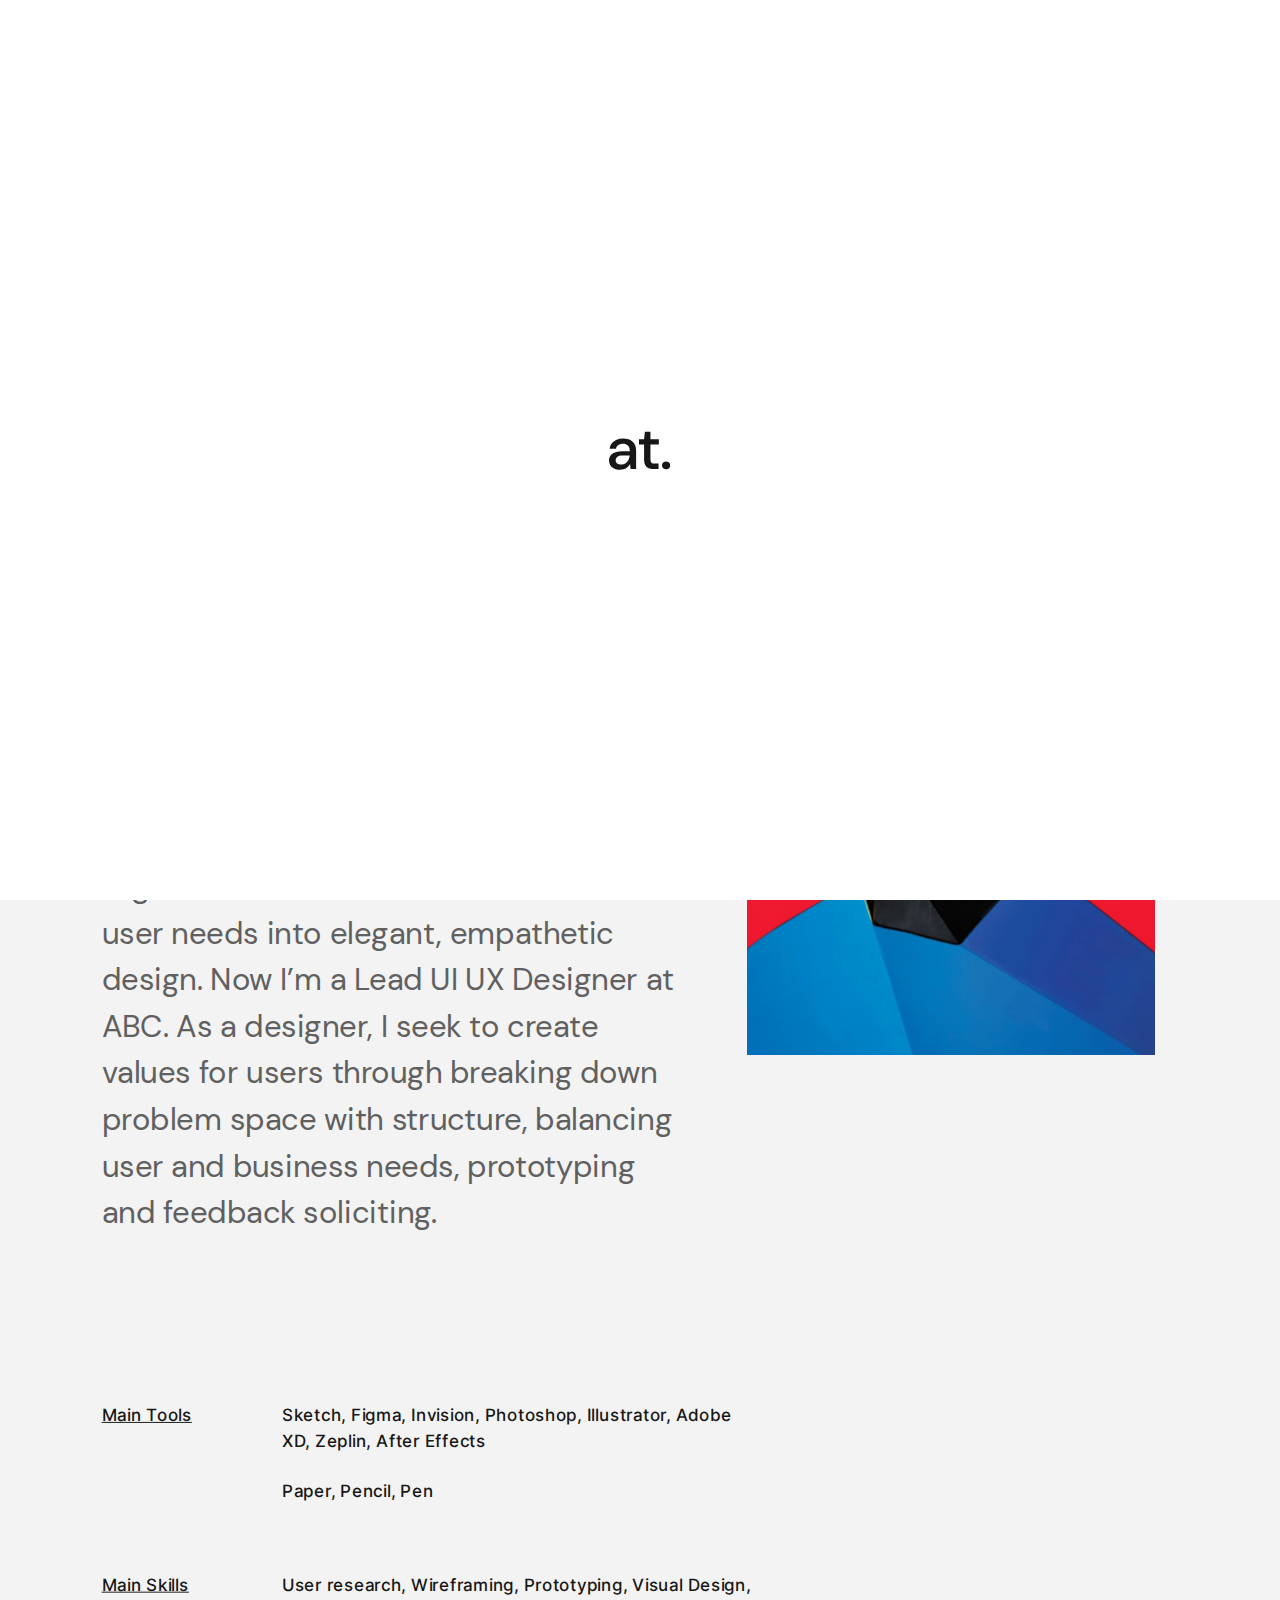
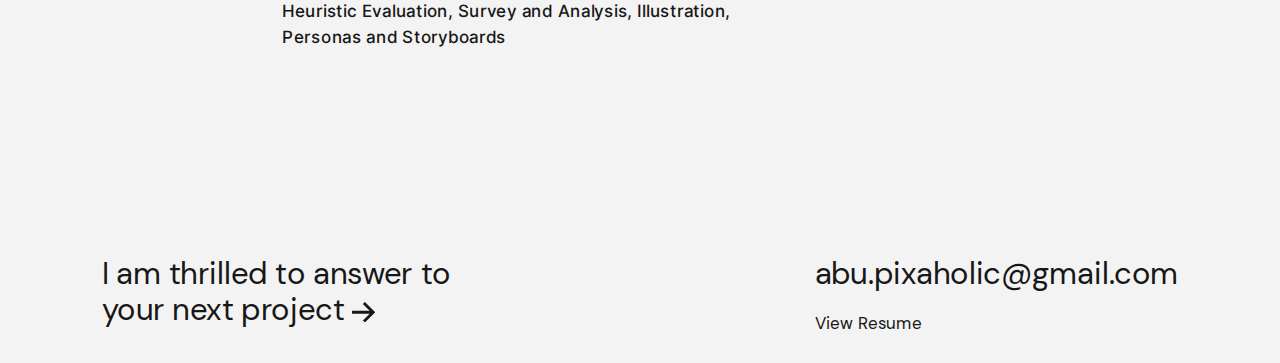
<file: about.html>
<!DOCTYPE html>
<html lang="en">
	<head>
		<meta charset="UTF-8" />
		<meta http-equiv="X-UA-Compatible" content="IE=edge" />
		<meta name="viewport" content="width=device-width, initial-scale=1.0" />
		<title>Abu Tahir</title>
		<link
			rel="stylesheet"
			href="https://maxcdn.bootstrapcdn.com/bootstrap/4.0.0/css/bootstrap.min.css"
			integrity="sha384-Gn5384xqQ1aoWXA+058RXPxPg6fy4IWvTNh0E263XmFcJlSAwiGgFAW/dAiS6JXm"
			crossorigin="anonymous"
		/>
		<link rel="stylesheet" href="css/style.css" />
	</head>
	<body>
		<div class="base-frame-bg"></div>
		<div id="loader">
			<img src="images/logo/main.svg" alt="Abu Tahir, Portfolio" />
		</div>

		<div class="base-frame">
			<header>
				<nav class="navbar navbar-expand-lg navbar-light">
					<a class="navbar-brand loading" id="navbar-brand" href="index.html"
						><img src="images/logo/main.svg" alt="Abu Tahir, Portfolio"
					/></a>
					<button
						class="navbar-toggler"
						type="button"
						data-toggle="collapse"
						data-target="#navbarNav"
						aria-controls="navbarNav"
						aria-expanded="false"
						aria-label="Toggle navigation"
					>
						<span class="navbar-toggler-icon"></span>
					</button>
					<div
						class="collapse navbar-collapse justify-content-end"
						id="navbarNav"
					>
						<ul class="navbar-nav">
							<li class="nav-item active">
								<a class="nav-link" href="#"
									>Work <span class="sr-only">(current)</span></a
								>
							</li>
							<li class="nav-item">
								<a class="nav-link active" href="#">About</a>
							</li>
							<li class="nav-item">
								<a class="nav-link" href="#">Playground</a>
							</li>
							<li class="nav-item">
								<a class="nav-link" href="#">Contact</a>
							</li>
						</ul>
					</div>
				</nav>
			</header>
			<main>
				<!-- Top hero part  -->
				<div class="container hero-section-v2">
					<div class="row">
						<div class="col-lg-7">
							<div class="header-text">
								<h1>Hi I’m Abu Thahir , UI UX designer artist.</h1>
							</div>
							<p class="basic-text">
								I am a product designer based in Kochi , India. To bridge the
								gap between users and their goals, I break down complex problems
								with structure, balance perspectives from users and
								organizational metrics and translate user needs into elegant,
								empathetic design. Now I’m a Lead UI UX Designer at ABC. As a
								designer, I seek to create values for users through breaking
								down problem space with structure, balancing user and business
								needs, prototyping and feedback soliciting.
							</p>
						</div>
						<div class="col-lg-5">
							<img src="images/about.svg" />
						</div>
					</div>
				</div>
				<div class="container">
					<div class="row">
						<div class="col-md-12">
							<div class="desc-block">
								<div class="desc-block-each">
									<p class="desc-block-sheader">Main Tools</p>
									<div class="desc-block-each-second">
										<p>
											Sketch, Figma, Invision, Photoshop, Illustrator, Adobe XD,
											Zeplin, After Effects
										</p>
										<p>Paper, Pencil, Pen</p>
									</div>
								</div>
								<div class="desc-block-each">
									<p class="desc-block-sheader">Main Skills</p>
									<div class="desc-block-each-second">
										<p>
											User research, Wireframing, Prototyping, Visual Design,
											Heuristic Evaluation, Survey and Analysis, Illustration,
											Personas and Storyboards
										</p>
									</div>
								</div>
							</div>
						</div>
					</div>
				</div>
			</main>
			<footer>
				<div class="container">
					<div class="footer">
						<div class="footer-xl-wrapper">
							<p class="footer-xl">
								I am thrilled to answer to your next project
								<img src="images/icons/go-right.svg" />
							</p>
						</div>
						<div class="footer-links-v2">
							<div>
								<a class="footer-xl">abu.pixaholic@gmail.com</a>
								<a class="footer-md">View Resume</a>
							</div>
						</div>
					</div>
				</div>
			</footer>
			<div class="mouseStick">
				<svg
					width="59"
					height="61"
					viewBox="0 0 59 61"
					fill="none"
					xmlns="http://www.w3.org/2000/svg"
					id="stick"
				>
					<path
						d="M43.184 48.5162L17.863 20.3275L20.033 18.3281L46.0594 45.8669L43.184 48.5162Z"
						fill="white"
						stroke="black"
					/>
					<path
						d="M10.3659 10.0136L16.5019 13.463C16.8795 13.6752 17.3509 13.6202 17.6695 13.3267L22.8461 8.55691L21.4618 15.4585C21.3765 15.8832 21.5745 16.3146 21.9522 16.5268L28.0882 19.9762L21.0966 20.7923C20.6663 20.8425 20.3173 21.1641 20.2321 21.5888L18.8477 28.4904L15.911 22.0932C15.7303 21.6995 15.3166 21.4669 14.8863 21.5171L7.8947 22.3332L13.0713 17.5634C13.3899 17.2699 13.4833 16.8046 13.3025 16.4108L10.3659 10.0136Z"
						fill="#FECE24"
						stroke="black"
					/>
					<path
						d="M41.3443 46.5404C42.4019 46.2353 43.7833 44.8287 44.2404 43.8719"
						stroke="black"
					/>
					<path
						d="M40.1768 45.2734C41.2344 44.9683 42.6158 43.5616 43.073 42.6049"
						stroke="black"
					/>
					<path
						d="M39.0094 44.0063C40.067 43.7012 41.4483 42.2946 41.9055 41.3378"
						stroke="black"
					/>
					<path
						d="M37.8419 42.7393C38.8995 42.4342 40.2809 41.0275 40.738 40.0708"
						stroke="black"
					/>
					<path
						d="M36.6745 41.4722C37.7321 41.1671 39.1134 39.7605 39.5706 38.8037"
						stroke="black"
					/>
					<circle
						cx="45.9612"
						cy="48.6453"
						r="2.45355"
						transform="rotate(-42.6575 45.9612 48.6453)"
						fill="#FECE24"
						stroke="black"
					/>
					<circle
						cx="48.3447"
						cy="51.1814"
						r="0.983856"
						transform="rotate(-27.6575 48.3447 51.1814)"
						fill="#FECE24"
						stroke="black"
						stroke-width="0.5"
					/>
				</svg>
			</div>
		</div>
		<script
			src="https://code.jquery.com/jquery-3.3.1.slim.min.js"
			integrity="sha384-q8i/X+965DzO0rT7abK41JStQIAqVgRVzpbzo5smXKp4YfRvH+8abtTE1Pi6jizo"
			crossorigin="anonymous"
		></script>
		<script
			src="https://stackpath.bootstrapcdn.com/bootstrap/4.3.1/js/bootstrap.min.js"
			integrity="sha384-JjSmVgyd0p3pXB1rRibZUAYoIIy6OrQ6VrjIEaFf/nJGzIxFDsf4x0xIM+B07jRM"
			crossorigin="anonymous"
		></script>
		<script src="js/index.js"></script>
	</body>
</html>
</file>
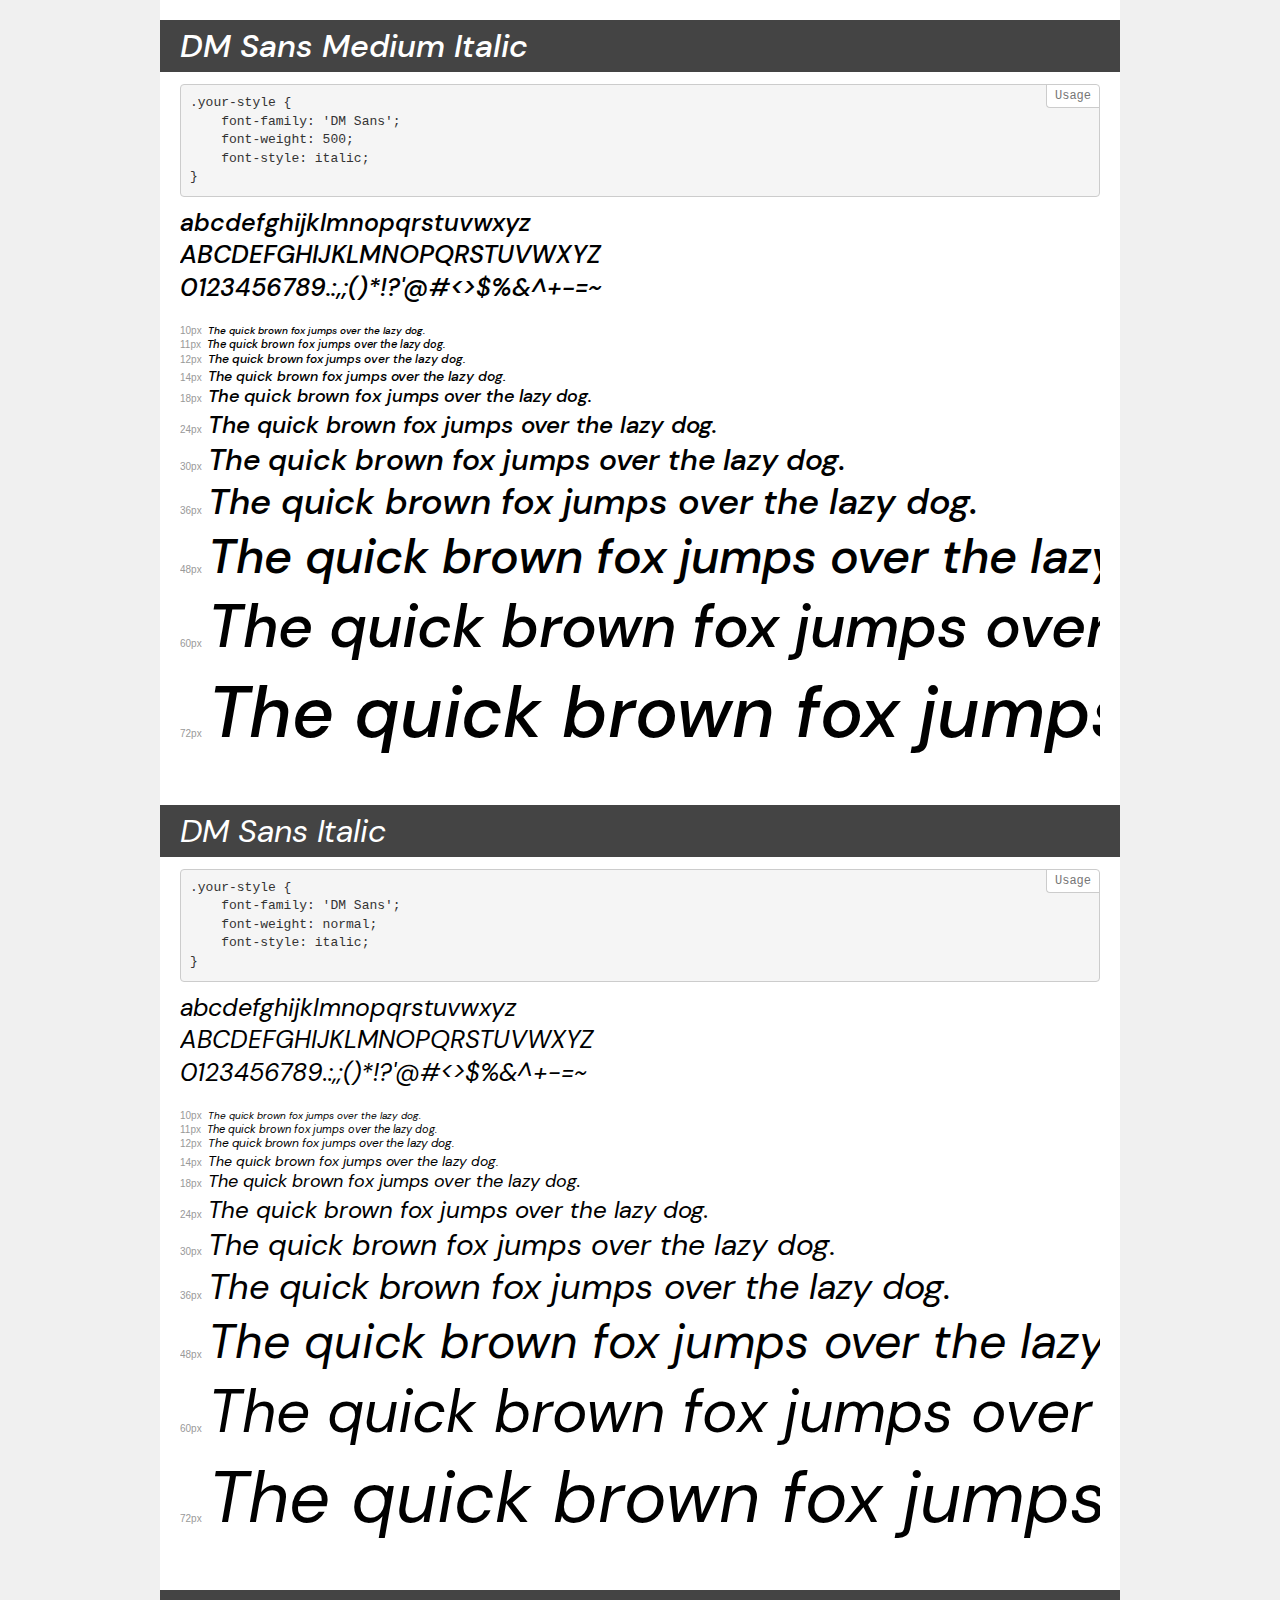
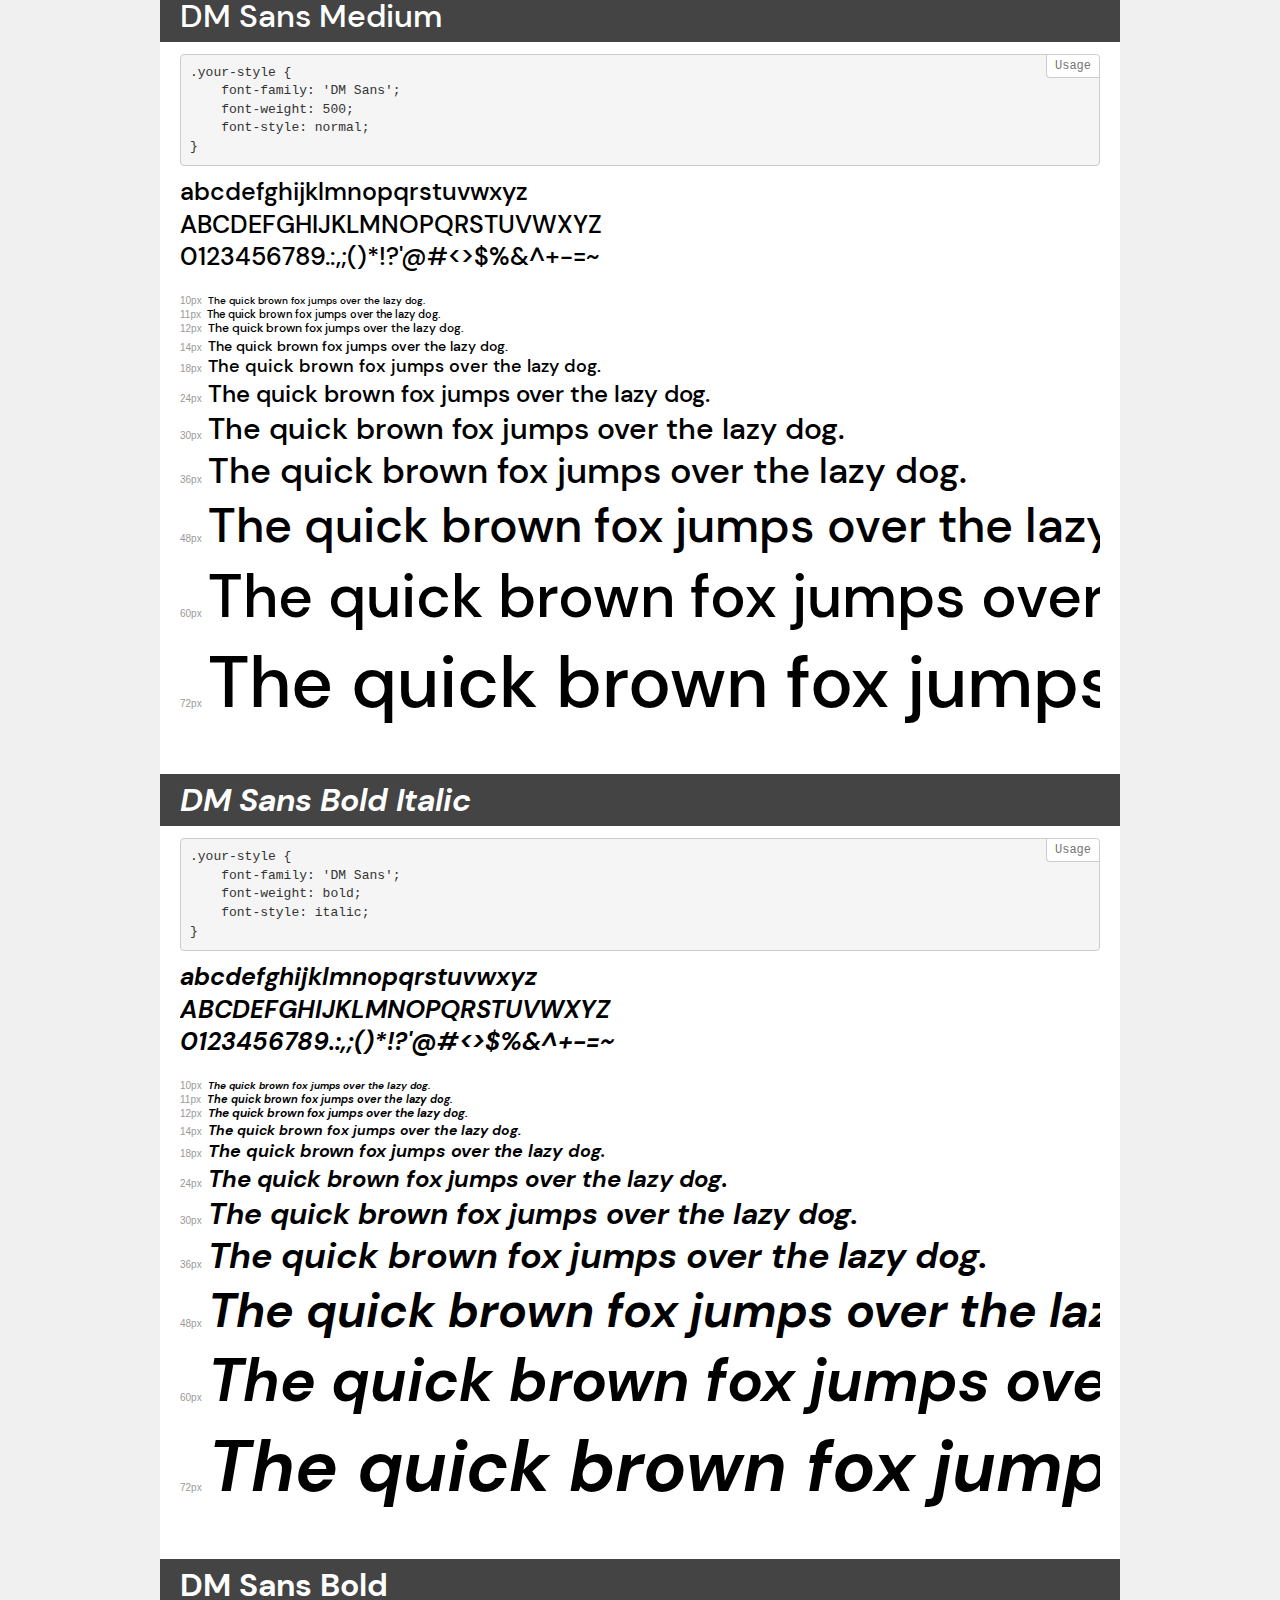
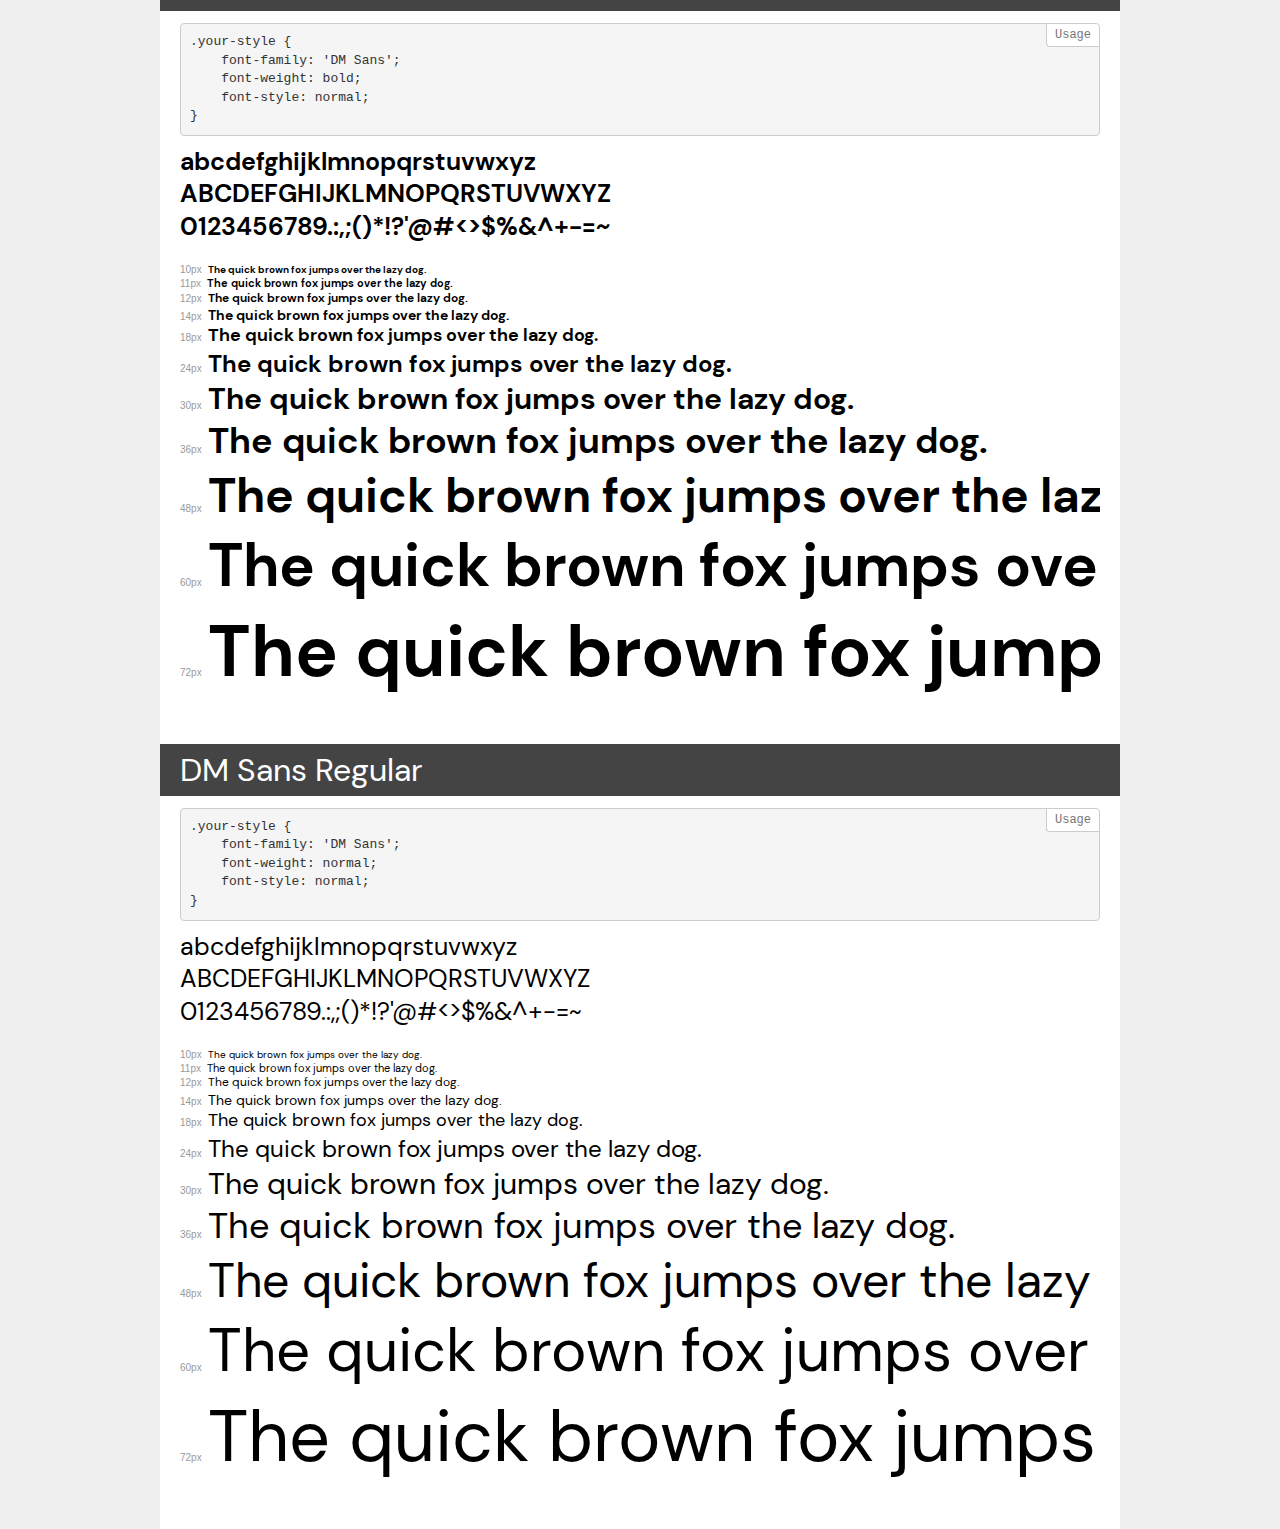
<file: fonts/demo.html>
<!DOCTYPE html>
<html lang="en">
<head>
    <meta charset="utf-8">
    <meta http-equiv="X-UA-Compatible" content="IE=edge">
    <meta name="viewport" content="width=device-width, initial-scale=1">
    <meta name="robots" content="noindex, noarchive">
    <meta name="format-detection" content="telephone=no">
    <title>Transfonter demo</title>
    <link href="stylesheet.css" rel="stylesheet">
    <style>
        /*
        http://meyerweb.com/eric/tools/css/reset/
        v2.0 | 20110126
        License: none (public domain)
        */
        html, body, div, span, applet, object, iframe,
        h1, h2, h3, h4, h5, h6, p, blockquote, pre,
        a, abbr, acronym, address, big, cite, code,
        del, dfn, em, img, ins, kbd, q, s, samp,
        small, strike, strong, sub, sup, tt, var,
        b, u, i, center,
        dl, dt, dd, ol, ul, li,
        fieldset, form, label, legend,
        table, caption, tbody, tfoot, thead, tr, th, td,
        article, aside, canvas, details, embed,
        figure, figcaption, footer, header, hgroup,
        menu, nav, output, ruby, section, summary,
        time, mark, audio, video {
            margin: 0;
            padding: 0;
            border: 0;
            font-size: 100%;
            font: inherit;
            vertical-align: baseline;
        }
        /* HTML5 display-role reset for older browsers */
        article, aside, details, figcaption, figure,
        footer, header, hgroup, menu, nav, section {
            display: block;
        }
        body {
            line-height: 1;
        }
        ol, ul {
            list-style: none;
        }
        blockquote, q {
            quotes: none;
        }
        blockquote:before, blockquote:after,
        q:before, q:after {
            content: '';
            content: none;
        }
        table {
            border-collapse: collapse;
            border-spacing: 0;
        }
        /* demo styles */
        body {
            background: #f0f0f0;
            color: #000;
        }
        .page {
            background: #fff;
            width: 920px;
            margin: 0 auto;
            padding: 20px 20px 0 20px;
            overflow: hidden;
        }
        .font-container {
            overflow-x: auto;
            overflow-y: hidden;
            margin-bottom: 40px;
            line-height: 1.3;
            white-space: nowrap;
            padding-bottom: 5px;
        }
        h1 {
            position: relative;
            background: #444;
            font-size: 32px;
            color: #fff;
            padding: 10px 20px;
            margin: 0 -20px 12px -20px;
        }
        .letters {
            font-size: 25px;
            margin-bottom: 20px;
        }
        .s10:before {
            content: '10px';
        }
        .s11:before {
            content: '11px';
        }
        .s12:before {
            content: '12px';
        }
        .s14:before {
            content: '14px';
        }
        .s18:before {
            content: '18px';
        }
        .s24:before {
            content: '24px';
        }
        .s30:before {
            content: '30px';
        }
        .s36:before {
            content: '36px';
        }
        .s48:before {
            content: '48px';
        }
        .s60:before {
            content: '60px';
        }
        .s72:before {
            content: '72px';
        }
        .s10:before, .s11:before, .s12:before, .s14:before,
        .s18:before, .s24:before, .s30:before, .s36:before,
        .s48:before, .s60:before, .s72:before {
            font-family: Arial, sans-serif;
            font-size: 10px;
            font-weight: normal;
            font-style: normal;
            color: #999;
            padding-right: 6px;
        }
        pre {
            display: block;
            position: relative;
            padding: 9px;
            margin: 0 0 10px;
            font-family: Monaco, Menlo, Consolas, "Courier New", monospace;
            font-size: 13px;
            line-height: 1.428571429;
            color: #333;
            font-weight: normal;
            font-style: normal;
            background-color: #f5f5f5;
            border: 1px solid #ccc;
            overflow-x: auto;
            border-radius: 4px;
        }
        pre:after {
            display: block;
            position: absolute;
            right: 0;
            top: 0;
            content: 'Usage';
            line-height: 1;
            padding: 5px 8px;
            font-size: 12px;
            color: #767676;
            background-color: #fff;
            border: 1px solid #ccc;
            border-right: none;
            border-top: none;
            border-radius: 0 4px 0 4px;
            z-index: 10;
        }
        /* responsive */
        @media (max-width: 959px) {
            .page {
                width: auto;
                margin: 0;
            }
        }
    </style>
</head>
<body>
<div class="page">
    <div class="demo">
        <h1 style="font-family: 'DM Sans'; font-weight: 500; font-style: italic;">DM Sans Medium Italic</h1>
        <pre>.your-style {
    font-family: 'DM Sans';
    font-weight: 500;
    font-style: italic;
}</pre>
        <div class="font-container" style="font-family: 'DM Sans'; font-weight: 500; font-style: italic;">
            <p class="letters">
                abcdefghijklmnopqrstuvwxyz<br>
ABCDEFGHIJKLMNOPQRSTUVWXYZ<br>
                0123456789.:,;()*!?'@#<>$%&^+-=~
            </p>
            <p class="s10" style="font-size: 10px;">The quick brown fox jumps over the lazy dog.</p>
            <p class="s11" style="font-size: 11px;">The quick brown fox jumps over the lazy dog.</p>
            <p class="s12" style="font-size: 12px;">The quick brown fox jumps over the lazy dog.</p>
            <p class="s14" style="font-size: 14px;">The quick brown fox jumps over the lazy dog.</p>
            <p class="s18" style="font-size: 18px;">The quick brown fox jumps over the lazy dog.</p>
            <p class="s24" style="font-size: 24px;">The quick brown fox jumps over the lazy dog.</p>
            <p class="s30" style="font-size: 30px;">The quick brown fox jumps over the lazy dog.</p>
            <p class="s36" style="font-size: 36px;">The quick brown fox jumps over the lazy dog.</p>
            <p class="s48" style="font-size: 48px;">The quick brown fox jumps over the lazy dog.</p>
            <p class="s60" style="font-size: 60px;">The quick brown fox jumps over the lazy dog.</p>
            <p class="s72" style="font-size: 72px;">The quick brown fox jumps over the lazy dog.</p>
        </div>
    </div>
    <div class="demo">
        <h1 style="font-family: 'DM Sans'; font-weight: normal; font-style: italic;">DM Sans Italic</h1>
        <pre>.your-style {
    font-family: 'DM Sans';
    font-weight: normal;
    font-style: italic;
}</pre>
        <div class="font-container" style="font-family: 'DM Sans'; font-weight: normal; font-style: italic;">
            <p class="letters">
                abcdefghijklmnopqrstuvwxyz<br>
ABCDEFGHIJKLMNOPQRSTUVWXYZ<br>
                0123456789.:,;()*!?'@#<>$%&^+-=~
            </p>
            <p class="s10" style="font-size: 10px;">The quick brown fox jumps over the lazy dog.</p>
            <p class="s11" style="font-size: 11px;">The quick brown fox jumps over the lazy dog.</p>
            <p class="s12" style="font-size: 12px;">The quick brown fox jumps over the lazy dog.</p>
            <p class="s14" style="font-size: 14px;">The quick brown fox jumps over the lazy dog.</p>
            <p class="s18" style="font-size: 18px;">The quick brown fox jumps over the lazy dog.</p>
            <p class="s24" style="font-size: 24px;">The quick brown fox jumps over the lazy dog.</p>
            <p class="s30" style="font-size: 30px;">The quick brown fox jumps over the lazy dog.</p>
            <p class="s36" style="font-size: 36px;">The quick brown fox jumps over the lazy dog.</p>
            <p class="s48" style="font-size: 48px;">The quick brown fox jumps over the lazy dog.</p>
            <p class="s60" style="font-size: 60px;">The quick brown fox jumps over the lazy dog.</p>
            <p class="s72" style="font-size: 72px;">The quick brown fox jumps over the lazy dog.</p>
        </div>
    </div>
    <div class="demo">
        <h1 style="font-family: 'DM Sans'; font-weight: 500; font-style: normal;">DM Sans Medium</h1>
        <pre>.your-style {
    font-family: 'DM Sans';
    font-weight: 500;
    font-style: normal;
}</pre>
        <div class="font-container" style="font-family: 'DM Sans'; font-weight: 500; font-style: normal;">
            <p class="letters">
                abcdefghijklmnopqrstuvwxyz<br>
ABCDEFGHIJKLMNOPQRSTUVWXYZ<br>
                0123456789.:,;()*!?'@#<>$%&^+-=~
            </p>
            <p class="s10" style="font-size: 10px;">The quick brown fox jumps over the lazy dog.</p>
            <p class="s11" style="font-size: 11px;">The quick brown fox jumps over the lazy dog.</p>
            <p class="s12" style="font-size: 12px;">The quick brown fox jumps over the lazy dog.</p>
            <p class="s14" style="font-size: 14px;">The quick brown fox jumps over the lazy dog.</p>
            <p class="s18" style="font-size: 18px;">The quick brown fox jumps over the lazy dog.</p>
            <p class="s24" style="font-size: 24px;">The quick brown fox jumps over the lazy dog.</p>
            <p class="s30" style="font-size: 30px;">The quick brown fox jumps over the lazy dog.</p>
            <p class="s36" style="font-size: 36px;">The quick brown fox jumps over the lazy dog.</p>
            <p class="s48" style="font-size: 48px;">The quick brown fox jumps over the lazy dog.</p>
            <p class="s60" style="font-size: 60px;">The quick brown fox jumps over the lazy dog.</p>
            <p class="s72" style="font-size: 72px;">The quick brown fox jumps over the lazy dog.</p>
        </div>
    </div>
    <div class="demo">
        <h1 style="font-family: 'DM Sans'; font-weight: bold; font-style: italic;">DM Sans Bold Italic</h1>
        <pre>.your-style {
    font-family: 'DM Sans';
    font-weight: bold;
    font-style: italic;
}</pre>
        <div class="font-container" style="font-family: 'DM Sans'; font-weight: bold; font-style: italic;">
            <p class="letters">
                abcdefghijklmnopqrstuvwxyz<br>
ABCDEFGHIJKLMNOPQRSTUVWXYZ<br>
                0123456789.:,;()*!?'@#<>$%&^+-=~
            </p>
            <p class="s10" style="font-size: 10px;">The quick brown fox jumps over the lazy dog.</p>
            <p class="s11" style="font-size: 11px;">The quick brown fox jumps over the lazy dog.</p>
            <p class="s12" style="font-size: 12px;">The quick brown fox jumps over the lazy dog.</p>
            <p class="s14" style="font-size: 14px;">The quick brown fox jumps over the lazy dog.</p>
            <p class="s18" style="font-size: 18px;">The quick brown fox jumps over the lazy dog.</p>
            <p class="s24" style="font-size: 24px;">The quick brown fox jumps over the lazy dog.</p>
            <p class="s30" style="font-size: 30px;">The quick brown fox jumps over the lazy dog.</p>
            <p class="s36" style="font-size: 36px;">The quick brown fox jumps over the lazy dog.</p>
            <p class="s48" style="font-size: 48px;">The quick brown fox jumps over the lazy dog.</p>
            <p class="s60" style="font-size: 60px;">The quick brown fox jumps over the lazy dog.</p>
            <p class="s72" style="font-size: 72px;">The quick brown fox jumps over the lazy dog.</p>
        </div>
    </div>
    <div class="demo">
        <h1 style="font-family: 'DM Sans'; font-weight: bold; font-style: normal;">DM Sans Bold</h1>
        <pre>.your-style {
    font-family: 'DM Sans';
    font-weight: bold;
    font-style: normal;
}</pre>
        <div class="font-container" style="font-family: 'DM Sans'; font-weight: bold; font-style: normal;">
            <p class="letters">
                abcdefghijklmnopqrstuvwxyz<br>
ABCDEFGHIJKLMNOPQRSTUVWXYZ<br>
                0123456789.:,;()*!?'@#<>$%&^+-=~
            </p>
            <p class="s10" style="font-size: 10px;">The quick brown fox jumps over the lazy dog.</p>
            <p class="s11" style="font-size: 11px;">The quick brown fox jumps over the lazy dog.</p>
            <p class="s12" style="font-size: 12px;">The quick brown fox jumps over the lazy dog.</p>
            <p class="s14" style="font-size: 14px;">The quick brown fox jumps over the lazy dog.</p>
            <p class="s18" style="font-size: 18px;">The quick brown fox jumps over the lazy dog.</p>
            <p class="s24" style="font-size: 24px;">The quick brown fox jumps over the lazy dog.</p>
            <p class="s30" style="font-size: 30px;">The quick brown fox jumps over the lazy dog.</p>
            <p class="s36" style="font-size: 36px;">The quick brown fox jumps over the lazy dog.</p>
            <p class="s48" style="font-size: 48px;">The quick brown fox jumps over the lazy dog.</p>
            <p class="s60" style="font-size: 60px;">The quick brown fox jumps over the lazy dog.</p>
            <p class="s72" style="font-size: 72px;">The quick brown fox jumps over the lazy dog.</p>
        </div>
    </div>
    <div class="demo">
        <h1 style="font-family: 'DM Sans'; font-weight: normal; font-style: normal;">DM Sans Regular</h1>
        <pre>.your-style {
    font-family: 'DM Sans';
    font-weight: normal;
    font-style: normal;
}</pre>
        <div class="font-container" style="font-family: 'DM Sans'; font-weight: normal; font-style: normal;">
            <p class="letters">
                abcdefghijklmnopqrstuvwxyz<br>
ABCDEFGHIJKLMNOPQRSTUVWXYZ<br>
                0123456789.:,;()*!?'@#<>$%&^+-=~
            </p>
            <p class="s10" style="font-size: 10px;">The quick brown fox jumps over the lazy dog.</p>
            <p class="s11" style="font-size: 11px;">The quick brown fox jumps over the lazy dog.</p>
            <p class="s12" style="font-size: 12px;">The quick brown fox jumps over the lazy dog.</p>
            <p class="s14" style="font-size: 14px;">The quick brown fox jumps over the lazy dog.</p>
            <p class="s18" style="font-size: 18px;">The quick brown fox jumps over the lazy dog.</p>
            <p class="s24" style="font-size: 24px;">The quick brown fox jumps over the lazy dog.</p>
            <p class="s30" style="font-size: 30px;">The quick brown fox jumps over the lazy dog.</p>
            <p class="s36" style="font-size: 36px;">The quick brown fox jumps over the lazy dog.</p>
            <p class="s48" style="font-size: 48px;">The quick brown fox jumps over the lazy dog.</p>
            <p class="s60" style="font-size: 60px;">The quick brown fox jumps over the lazy dog.</p>
            <p class="s72" style="font-size: 72px;">The quick brown fox jumps over the lazy dog.</p>
        </div>
    </div>
</div>
</body>
</html>
</file>
<file: css/style.css>
/* Google font  */
@font-face {
	font-family: "DM Sans";
	src: url("../fonts/DMSans-MediumItalic.eot");
	src: url("../fonts/DMSans-MediumItalic.eot?#iefix")
			format("embedded-opentype"),
		url("../fonts/DMSans-MediumItalic.woff2") format("woff2"),
		url("../fonts/DMSans-MediumItalic.woff") format("woff"),
		url("../fonts/DMSans-MediumItalic.ttf") format("truetype");
	font-weight: 500;
	font-style: italic;
	font-display: swap;
}

@font-face {
	font-family: "DM Sans";
	src: url("../fonts/DMSans-Italic.eot");
	src: url("../fonts/DMSans-Italic.eot?#iefix") format("embedded-opentype"),
		url("../fonts/DMSans-Italic.woff2") format("woff2"),
		url("../fonts/DMSans-Italic.woff") format("woff"),
		url("../fonts/DMSans-Italic.ttf") format("truetype");
	font-weight: normal;
	font-style: italic;
	font-display: swap;
}

@font-face {
	font-family: "DM Sans";
	src: url("../fonts/DMSans-Medium.eot");
	src: url("../fonts/DMSans-Medium.eot?#iefix") format("embedded-opentype"),
		url("../fonts/DMSans-Medium.woff2") format("woff2"),
		url("../fonts/DMSans-Medium.woff") format("woff"),
		url("../fonts/DMSans-Medium.ttf") format("truetype");
	font-weight: 500;
	font-style: normal;
	font-display: swap;
}

@font-face {
	font-family: "DM Sans";
	src: url("../fonts/DMSans-BoldItalic.eot");
	src: url("../fonts/DMSans-BoldItalic.eot?#iefix") format("embedded-opentype"),
		url("../fonts/DMSans-BoldItalic.woff2") format("woff2"),
		url("../fonts/DMSans-BoldItalic.woff") format("woff"),
		url("../fonts/DMSans-BoldItalic.ttf") format("truetype");
	font-weight: bold;
	font-style: italic;
	font-display: swap;
}

@font-face {
	font-family: "DM Sans";
	src: url("../fonts/DMSans-Bold.eot");
	src: url("../fonts/DMSans-Bold.eot?#iefix") format("embedded-opentype"),
		url("../fonts/DMSans-Bold.woff2") format("woff2"),
		url("../fonts/DMSans-Bold.woff") format("woff"),
		url("../fonts/DMSans-Bold.ttf") format("truetype");
	font-weight: bold;
	font-style: normal;
	font-display: swap;
}

@font-face {
	font-family: "DM Sans";
	src: url("../fonts/DMSans-Regular.eot");
	src: url("../fonts/DMSans-Regular.eot?#iefix") format("embedded-opentype"),
		url("../fonts/DMSans-Regular.woff2") format("woff2"),
		url("../fonts/DMSans-Regular.woff") format("woff"),
		url("../fonts/DMSans-Regular.ttf") format("truetype");
	font-weight: normal;
	font-style: normal;
	font-display: swap;
}

/* Inter */
@font-face {
	font-family: "Inter";
	src: url("../fonts/Inter-ExtraBold.woff2") format("woff2"),
		url("../fonts/Inter-ExtraBold.woff") format("woff");
	font-weight: 800;
	font-style: normal;
	font-display: swap;
}

@font-face {
	font-family: "Inter";
	src: url("../fonts/Inter-Bold.woff2") format("woff2"),
		url("../fonts/Inter-Bold.woff") format("woff");
	font-weight: bold;
	font-style: normal;
	font-display: swap;
}

@font-face {
	font-family: "Inter";
	src: url("../fonts/Inter-Black.woff2") format("woff2"),
		url("../fonts/Inter-Black.woff") format("woff");
	font-weight: 900;
	font-style: normal;
	font-display: swap;
}

@font-face {
	font-family: "Inter";
	src: url("../fonts/Inter-ExtraLight.woff2") format("woff2"),
		url("../fonts/Inter-ExtraLight.woff") format("woff");
	font-weight: 200;
	font-style: normal;
	font-display: swap;
}

@font-face {
	font-family: "Inter";
	src: url("../fonts/Inter-Medium.woff2") format("woff2"),
		url("../fonts/Inter-Medium.woff") format("woff");
	font-weight: 500;
	font-style: normal;
	font-display: swap;
}

@font-face {
	font-family: "Inter";
	src: url("../fonts/Inter-Light.woff2") format("woff2"),
		url("../fonts/Inter-Light.woff") format("woff");
	font-weight: 300;
	font-style: normal;
	font-display: swap;
}

@font-face {
	font-family: "Inter";
	src: url("../fonts/Inter-Regular.woff2") format("woff2"),
		url("../fonts/Inter-Regular.woff") format("woff");
	font-weight: normal;
	font-style: normal;
	font-display: swap;
}

@font-face {
	font-family: "Inter";
	src: url("../fonts/Inter-Thin.woff2") format("woff2"),
		url("../fonts/Inter-Thin.woff") format("woff");
	font-weight: 100;
	font-style: normal;
	font-display: swap;
}

@font-face {
	font-family: "Inter";
	src: url("../fonts/Inter-SemiBold.woff2") format("woff2"),
		url("../fonts/Inter-SemiBold.woff") format("woff");
	font-weight: 600;
	font-style: normal;
	font-display: swap;
}

/* Basic styles  */

body {
	font-family: "DM Sans";
	background: #f3f3f3;
	overflow-x: hidden;
}

@media and (min-width: 992px) {
	.container {
		max-width: 1120px;
	}
}

.nav-link {
	padding: 0.8rem 1rem;
}
.navbar {
	margin: 0 auto;
}
.navbar-light .navbar-nav .nav-link:hover {
	color: #f01d30;
	transition: all 0.5s ease;
}

.active {
	color: #f01d30 !important;
}

.header-paragraph {
	margin-top: 63px;
}
.header-paragraph p {
}

.basic-text {
	font-size: 2rem;
	color: #606060;
}

.go-down a {
	display: inline-block;
	transform: translateY(98px);
}

@media screen and (max-width: 991px) {
	.go-down a {
		transform: none;
	}
}
#loader {
	display: flex;
	align-items: center;
	justify-content: center;
	background: #ffffff;
	z-index: 999;
	position: fixed;
	top: 0;
	left: 0;
	width: 100%;
	height: 100vh;
}

.desc-block {
	padding-top: 155px;
	padding-bottom: 112px;
}

.desc-block-each {
	display: flex;
	margin-bottom: 70px;
}

.desc-block-each:last-child {
	margin-bottom: 0;
}

.desc-block-sheader {
	text-decoration: underline;
	font-family: "Inter";
	font-weight: 500;
	color: #181717;
	font-size: 1.125rem;

	min-width: 186px;
}

.desc-block-each-second p {
	font-family: "Inter";
	font-weight: 500;
	color: #181717;
	font-size: 1.125rem;
}

.desc-block-each-second p {
	margin-bottom: 24px;
	max-width: 490px;
}

.desc-block-each-second p:last-child {
	margin-bottom: 0;
}

@media screen and (max-width: 575px) {
	.navbar {
		max-width: 100%;
		/* padding: 0.5rem 14rem; */
		justify-content: space-between;
	}
}

@media screen and (min-width: 576px) {
	.navbar {
		max-width: 540px;
		/* padding: 0.5rem 14rem; */
		justify-content: space-between;
	}
}

@media screen and (min-width: 768px) {
	.navbar {
		max-width: 720px;
		/* padding: 0.5rem 14rem; */
		justify-content: space-between;
	}
}

@media screen and (min-width: 992px) {
	.navbar {
		max-width: 960px;
		/* padding: 0.5rem 14rem; */
		justify-content: flex-end;
	}
}

@media screen and (min-width: 1024px) {
	body {
		/* padding-top: 75px; */
	}

	main {
		padding-top: 192px;
	}
}

@media screen and (min-width: 1200px) {
	.navbar {
		max-width: 1140px;
		/* padding: 0.5rem 14rem; */
		justify-content: flex-end;
	}
}

.navbar-expand-lg .navbar-nav .nav-link {
	padding-right: 1rem;
	padding-left: 1rem;
}

.header-text {
	max-width: 220px;
}

.hero-section-v2 .header-text {
	max-width: 380px;
}

.hero-section-v2 .basic-text {
	max-width: 590px;
}

.header-text h1 > span:first-of-type {
	display: inline-block;
}

#loader.loaded {
	transform: translate(0, 0px) skewX(0);
	animation: loadedAnimation 1.4s forwards ease;
}

a.navbar-brand.loading {
}

@keyframes loadedAnimation {
	80% {
		opacity: 0;
	}
	100% {
		opacity: 0;
		max-height: 0;
		overflow: hidden;
		display: none !important;
	}
}

.pr-image-block {
	position: relative;
	overflow: hidden;
	width: 100%;
	height: 360px;
	background: #0d0d0d;
}

.pr-image-block img {
	position: absolute;
	width: 100%;
	height: auto;
	top: 0;
	left: 0;
}

.hero-section-v2,
.hero-section {
	/* margin-top: 100px; */
	margin-top: 50px;
}

.pr-each-container {
	border-bottom: 1px solid #0d0d0d;
	padding-top: 115px;
	padding-bottom: 115px;
}

.footer a.main {
	color: #2429af;
}

.footer {
	padding-top: 100px;
	padding-bottom: 20px;
	display: flex;
	justify-content: space-between;
}

.footer a {
}

.footer .footer-links {
	display: flex;
}

.footer .footer-links a {
	margin-right: 20px;
}

.footer p.footer-xl,
.footer a.footer-xl {
	color: #181717 !important;
	font-size: 2rem;
	line-height: 37.4px;
}

.footer p.footer-xl-wrapper {
	width: 50%;
}
.footer p.footer-xl {
	max-width: 380px;
}

.footer a.footer-md {
	width: 100%;
	color: #181717 !important;
	font-size: 1.125rem;
}

.footer .footer-links a.footer-xl {
	width: 100%;
}

.footer .footer-links a:last-child {
	margin-right: 0;
}
.footer .footer-links-v2 {
	display: flex;
	flex-wrap: wrap;
	width: 50%;
	justify-content: flex-end;
}

.footer .footer-links-v2 a {
	width: 100%;
}
.footer .footer-links-v2 div a {
	display: block;
}

.pr-text-header {
	font-family: "Inter";
	font-weight: 500;
}

.pr-text {
	font-family: "Inter";
	font-weight: 500;
}

.pr-text-small {
	font-family: "Inter";
	font-weight: 500;
	font-size: 14px;
	color: #606060;
}

.base-frame {
	transform: scale(0.97) translateY(60px);

	z-index: 2;
	background: #f3f3f3;
	position: relative;
}

.base-frame-bg {
	position: absolute;
	left: 0;
	top: 0;
	width: 100%;
	height: 100vh;
	background: #ee1e32;
	z-index: 1;
}

.loaded + .base-frame {
	animation: baseanim 1s forwards 0.2s ease-out;
}

.frame-a1 {
	opacity: 0;
	transform: translateY(30px);
}

.frame-a2 {
	opacity: 0;
	transform: translateY(50px);
}

.dom-is-loaded .frame-a1 {
	animation: frameanim 1.5s forwards 0.3s ease-out;
}

.dom-is-loaded .frame-a2 {
	animation: frameanim 1.5s forwards 0.4s ease-out;
}

.text-split span {
	position: relative;
	display: inline-block;
}

.text-split span.text-split-main:before {
	position: absolute;
	left: 0;
	top: 0;
	content: attr(data-txt);
	color: #ff0000;
	z-index: 1;
}

.text-split span span {
	position: relative;
	z-index: 2;
}

.text-split span.text-split-main .tsm-hvd {
	transition: all 0.5s ease;
	transform: skewX(148deg) translateY(-10px);
}

.changeMouse {
	cursor: url();
}
.mouseStick {
	display: none;
	position: fixed;
	transition: 0.2s all ease;
	width: 59px;
	height: 61px;
}

.changeMouse {
	cursor: url("../images/icons/stick.png"), auto;
}

.link-black {
	color: #181717;
	text-decoration: underline;
}

.col-flex-space {
	display: flex;
	align-items: stretch;
	flex-wrap: wrap;
	align-content: space-between;
}

.block-link {
	width: 100%;
}

.block-link a {
	font-family: "Inter";
	font-weight: 500;
}

@media screen and (min-width: 1025px) {
	.pr-each {
		opacity: 0;
		transform: translateY(100px);
	}
	header {
		padding-top: 100px;
	}
	.show-each-section {
		animation: showeachsectionmain 0.7s ease forwards;
	}

	.pr-image-block img {
		transition: all 0.7s ease;
		transform: scale(1.2);
	}

	.show-each-section .pr-image-block img {
		transition: all 0.7s ease;
		transform: scale(1);
	}
}

@keyframes showeachsectionmain {
	70% {
		transform: translateY(0);
		opacity: 1;
	}
	100% {
		transform: translateY(0);
		opacity: 1;
	}
}

@keyframes baseanim {
	50% {
		transform: scale(1) translateY(0);
	}

	70% {
		transform: scale(1) translateY(0);
	}

	100% {
		transform: scale(1) translateY(0);
	}
}

@keyframes frameanim {
	50% {
		opacity: 1;
		transform: translateY(0);
	}
	100% {
		opacity: 1;
		transform: translateY(0);
	}
}

.footer-links-v2 > div .footer-xl {
	margin-bottom: 20px;
}

@media screen and (max-width: 991px) {
	.pr-each-container {
		border-bottom: 0;
		padding-top: 45px;
		padding-bottom: 45px;
	}
	.footer {
		flex-wrap: wrap;
		padding-top: 10px;
	}

	.footer-xl-wrapper,
	.footer-links-v2 {
		width: 100%;
	}

	.footer .footer-links-v2 {
		justify-content: flex-start;
	}

	.desc-block,
	.hero-section-v2 .basic-text {
		max-width: 100%;
	}

	.footer p.footer-xl,
	.footer a.footer-xl,
	.footer a.footer-md {
		font-size: 1.125rem !important;
	}
	.footer .footer-links-v2,
	.footer .footer-links-v2 div {
		width: 100%;
	}
	.footer p.footer-xl {
		max-width: 100% !important;
	}
}

@media screen and (max-width: 768px) {
	.pr-image-block {
		height: auto;
		max-height: 360px;
		margin-top: 20px;
	}
	.pr-image-block img {
		position: relative;
		width: 100%;
		height: auto;
		top: auto;
		left: auto;
	}
}

@media screen and (max-width: 560px) {
	.footer {
		flex-wrap: wrap;
	}
	.footer a.main {
		width: 100%;
		text-align: center;
		margin-bottom: 30px;
	}

	.footer-links {
		width: 100%;
		flex-wrap: wrap;
		justify-content: center;
	}

	.footer .footer-links a {
		width: 100%;
		text-align: center;
		margin-right: 0;
		margin-bottom: 20px;
	}

	.footer p.footer-xl,
	.footer a.footer-xl,
	.footer a.footer-md {
		text-align: center;
	}

	.footer .footer-links-v2,
	.footer .footer-links-v2 div {
		width: 100%;
	}

	.desc-block-each {
		flex-wrap: wrap;
	}
	.desc-block-sheader {
		max-width: 100%;
		margin-bottom: 20px;
	}

	.desc-block-each-second p {
		max-width: 100% !important;
	}
}
</file>
<file: fonts/stylesheet.css>
@font-face {
    font-family: 'DM Sans';
    src: url('DMSans-MediumItalic.eot');
    src: url('DMSans-MediumItalic.eot?#iefix') format('embedded-opentype'),
        url('DMSans-MediumItalic.woff2') format('woff2'),
        url('DMSans-MediumItalic.woff') format('woff'),
        url('DMSans-MediumItalic.ttf') format('truetype');
    font-weight: 500;
    font-style: italic;
    font-display: swap;
}

@font-face {
    font-family: 'DM Sans';
    src: url('DMSans-Italic.eot');
    src: url('DMSans-Italic.eot?#iefix') format('embedded-opentype'),
        url('DMSans-Italic.woff2') format('woff2'),
        url('DMSans-Italic.woff') format('woff'),
        url('DMSans-Italic.ttf') format('truetype');
    font-weight: normal;
    font-style: italic;
    font-display: swap;
}

@font-face {
    font-family: 'DM Sans';
    src: url('DMSans-Medium.eot');
    src: url('DMSans-Medium.eot?#iefix') format('embedded-opentype'),
        url('DMSans-Medium.woff2') format('woff2'),
        url('DMSans-Medium.woff') format('woff'),
        url('DMSans-Medium.ttf') format('truetype');
    font-weight: 500;
    font-style: normal;
    font-display: swap;
}

@font-face {
    font-family: 'DM Sans';
    src: url('DMSans-BoldItalic.eot');
    src: url('DMSans-BoldItalic.eot?#iefix') format('embedded-opentype'),
        url('DMSans-BoldItalic.woff2') format('woff2'),
        url('DMSans-BoldItalic.woff') format('woff'),
        url('DMSans-BoldItalic.ttf') format('truetype');
    font-weight: bold;
    font-style: italic;
    font-display: swap;
}

@font-face {
    font-family: 'DM Sans';
    src: url('DMSans-Bold.eot');
    src: url('DMSans-Bold.eot?#iefix') format('embedded-opentype'),
        url('DMSans-Bold.woff2') format('woff2'),
        url('DMSans-Bold.woff') format('woff'),
        url('DMSans-Bold.ttf') format('truetype');
    font-weight: bold;
    font-style: normal;
    font-display: swap;
}

@font-face {
    font-family: 'DM Sans';
    src: url('DMSans-Regular.eot');
    src: url('DMSans-Regular.eot?#iefix') format('embedded-opentype'),
        url('DMSans-Regular.woff2') format('woff2'),
        url('DMSans-Regular.woff') format('woff'),
        url('DMSans-Regular.ttf') format('truetype');
    font-weight: normal;
    font-style: normal;
    font-display: swap;
}
</file>
